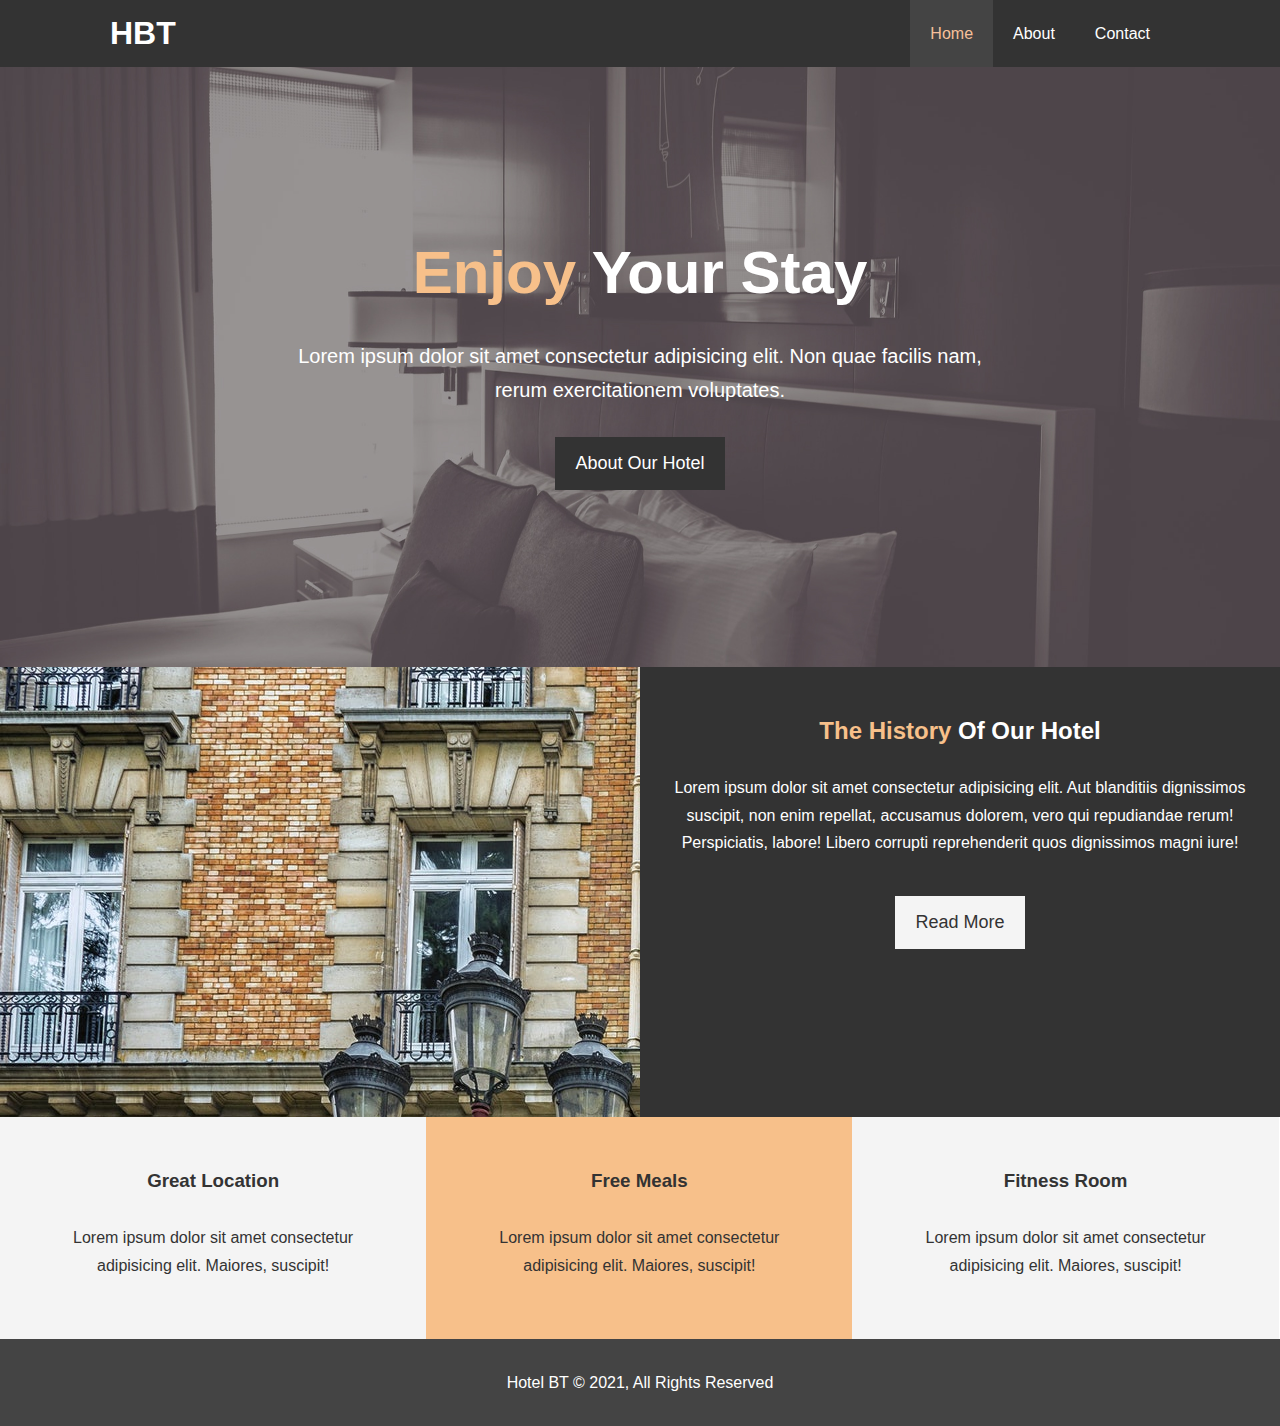
<file: index.html>
<!DOCTYPE html>
<html lang="en">
  <head>
    <meta charset="UTF-8" />
    <meta http-equiv="X-UA-Compatible" content="IE=edge" />
    <meta name="viewport" content="width=device-width, initial-scale=1.0" />
    <meta
      name="description"
      content="Welcome to the most extrarodinary hotel in Bangladesh"
    />
    <meta name="keywords" content="hotel, Bangladesh hotel" />
    <title>Hotel BT | Welcome</title>
    <link
      rel="stylesheet"
      href="https://use.fontawesome.com/releases/v5.15.3/css/all.css"
      integrity="sha384-SZXxX4whJ79/gErwcOYf+zWLeJdY/qpuqC4cAa9rOGUstPomtqpuNWT9wdPEn2fk"
      crossorigin="anonymous"
    />
    <link rel="stylesheet" href="css/style.css" />
    <link
      rel="stylesheet"
      media="screen and (max-width: 768px)"
      href="css/mobile.css"
    />
  </head>
  <body>
    <header>
      <nav id="navbar">
        <div class="container">
          <h1 class="logo"><a href="index.html">HBT</a></h1>
          <ul>
            <li><a class="current" href="index.html">Home</a></li>
            <li><a href="about.html">About</a></li>
            <li><a href="contact.html">Contact</a></li>
          </ul>
        </div>
      </nav>

      <div id="showcase">
        <div class="container">
          <div class="showcase-content">
            <h1><span class="text-primary">Enjoy</span> Your Stay</h1>
            <p class="lead">
              Lorem ipsum dolor sit amet consectetur adipisicing elit. Non quae
              facilis nam, rerum exercitationem voluptates.
            </p>
            <a class="btn" href="about.html">About Our Hotel</a>
          </div>
        </div>
      </div>
    </header>

    <section id="home-info" class="bg-dark">
      <div class="info-img"></div>
      <div class="info-content">
        <h2><span class="text-primary">The History</span> Of Our Hotel</h2>
        <p>
          Lorem ipsum dolor sit amet consectetur adipisicing elit. Aut
          blanditiis dignissimos suscipit, non enim repellat, accusamus dolorem,
          vero qui repudiandae rerum! Perspiciatis, labore! Libero corrupti
          reprehenderit quos dignissimos magni iure!
        </p>
        <a href="about.html" class="btn btn-light">Read More</a>
      </div>
    </section>

    <section id="features">
      <div class="box bg-light">
        <i class="fas fa-hotel fa-3x"></i>
        <h3>Great Location</h3>
        <p>
          Lorem ipsum dolor sit amet consectetur adipisicing elit. Maiores,
          suscipit!
        </p>
      </div>
      <div class="box bg-primary">
        <i class="fas fa-utensils fa-3x"></i>
        <h3>Free Meals</h3>
        <p>
          Lorem ipsum dolor sit amet consectetur adipisicing elit. Maiores,
          suscipit!
        </p>
      </div>
      <div class="box bg-light">
        <i class="fas fa-dumbbell fa-3x"></i>
        <h3>Fitness Room</h3>
        <p>
          Lorem ipsum dolor sit amet consectetur adipisicing elit. Maiores,
          suscipit!
        </p>
      </div>
    </section>

    <div class="clr"></div>

    <footer id="main-footer">
      <p>Hotel BT &copy; 2021, All Rights Reserved</p>
    </footer>
  </body>
</html>
</file>
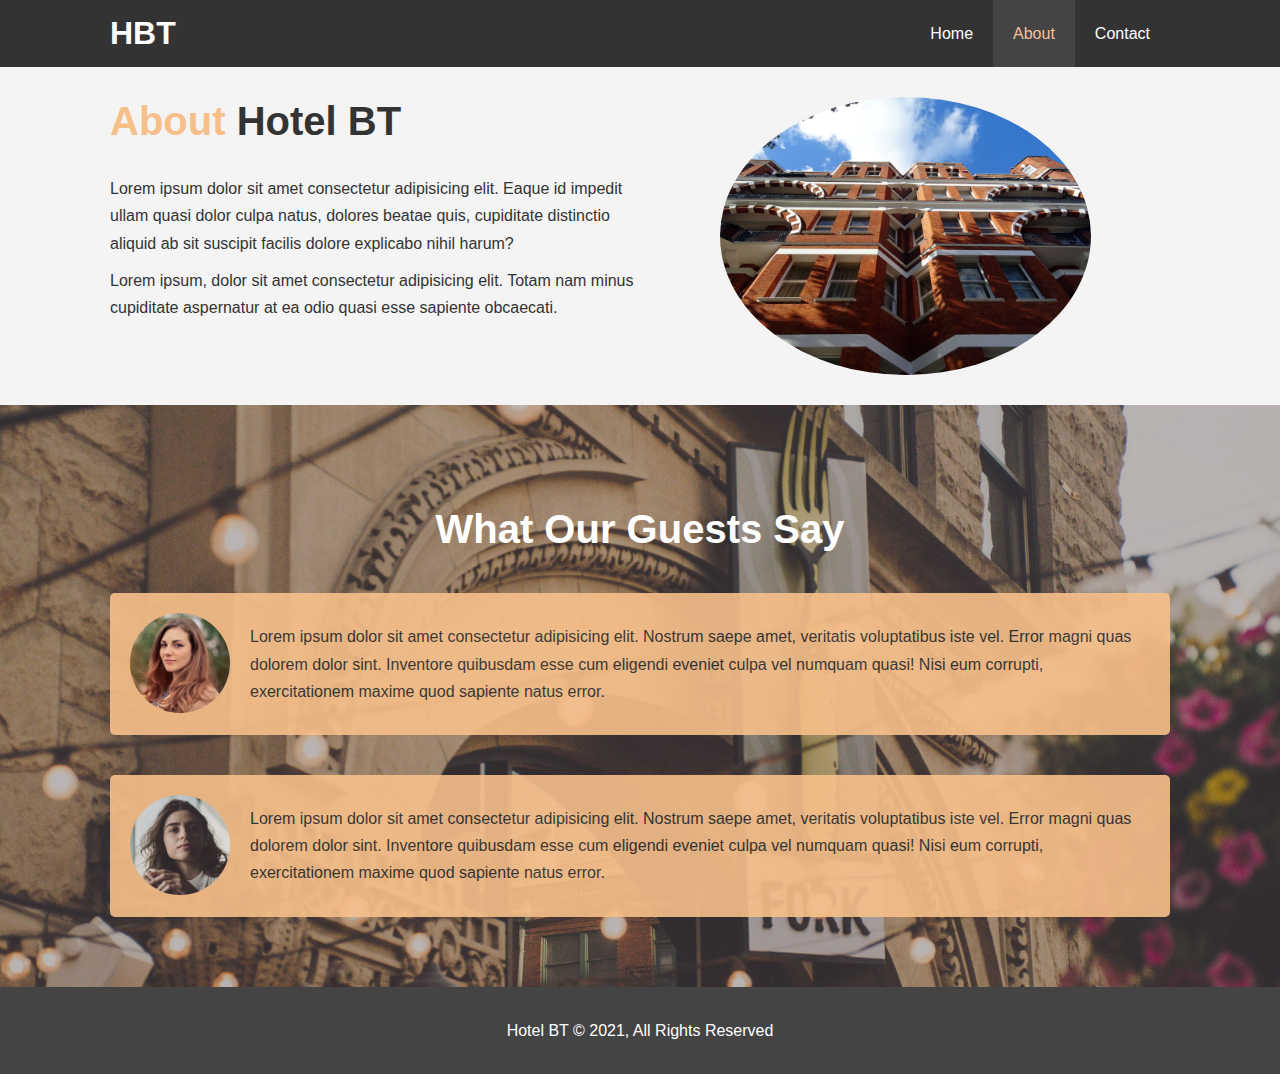
<file: about.html>
<!DOCTYPE html>
<html lang="en">
  <head>
    <meta charset="UTF-8" />
    <meta http-equiv="X-UA-Compatible" content="IE=edge" />
    <meta name="viewport" content="width=device-width, initial-scale=1.0" />
    <meta
      name="description"
      content="Welcome to the most extrarodinary hotel in Bangladesh"
    />
    <meta name="keywords" content="hotel, Bangladesh hotel" />
    <title>Hotel BT | About</title>
    <link rel="stylesheet" href="css/style.css" />
    <link
      rel="stylesheet"
      media="screen and (max-width: 768px)"
      href="css/mobile.css"
    />
  </head>
  <body>
    <header>
      <nav id="navbar">
        <div class="container">
          <h1 class="logo"><a href="index.html">HBT</a></h1>
          <ul>
            <li><a href="index.html">Home</a></li>
            <li><a class="current" href="about.html">About</a></li>
            <li><a href="contact.html">Contact</a></li>
          </ul>
        </div>
      </nav>
    </header>

    <section id="about-info" class="bg-light py-3">
      <div class="container">
        <div class="info-left">
          <h1 class="l-heading">
            <span class="text-primary">About</span> Hotel BT
          </h1>
          <p>
            Lorem ipsum dolor sit amet consectetur adipisicing elit. Eaque id
            impedit ullam quasi dolor culpa natus, dolores beatae quis,
            cupiditate distinctio aliquid ab sit suscipit facilis dolore
            explicabo nihil harum?
          </p>
          <p>
            Lorem ipsum, dolor sit amet consectetur adipisicing elit. Totam nam
            minus cupiditate aspernatur at ea odio quasi esse sapiente
            obcaecati.
          </p>
        </div>
        <div class="info-right">
          <img src="./img/photo-2.jpg" alt="hotel" />
        </div>
      </div>
    </section>

    <div class="clr"></div>

    <section id="testimonials" class="py-3">
      <div class="container">
        <h2 class="l-heading">What Our Guests Say</h2>
        <div class="testimonial bg-primary">
          <img src="./img/person-1.jpg" alt="Samantha" />
          <p>
            Lorem ipsum dolor sit amet consectetur adipisicing elit. Nostrum
            saepe amet, veritatis voluptatibus iste vel. Error magni quas
            dolorem dolor sint. Inventore quibusdam esse cum eligendi eveniet
            culpa vel numquam quasi! Nisi eum corrupti, exercitationem maxime
            quod sapiente natus error.
          </p>
        </div>

        <div class="testimonial bg-primary">
          <img src="./img/person-2.jpg" alt="Jenny" />
          <p>
            Lorem ipsum dolor sit amet consectetur adipisicing elit. Nostrum
            saepe amet, veritatis voluptatibus iste vel. Error magni quas
            dolorem dolor sint. Inventore quibusdam esse cum eligendi eveniet
            culpa vel numquam quasi! Nisi eum corrupti, exercitationem maxime
            quod sapiente natus error.
          </p>
        </div>
      </div>
    </section>

    <footer id="main-footer">
      <p>Hotel BT &copy; 2021, All Rights Reserved</p>
    </footer>
  </body>
</html>
</file>
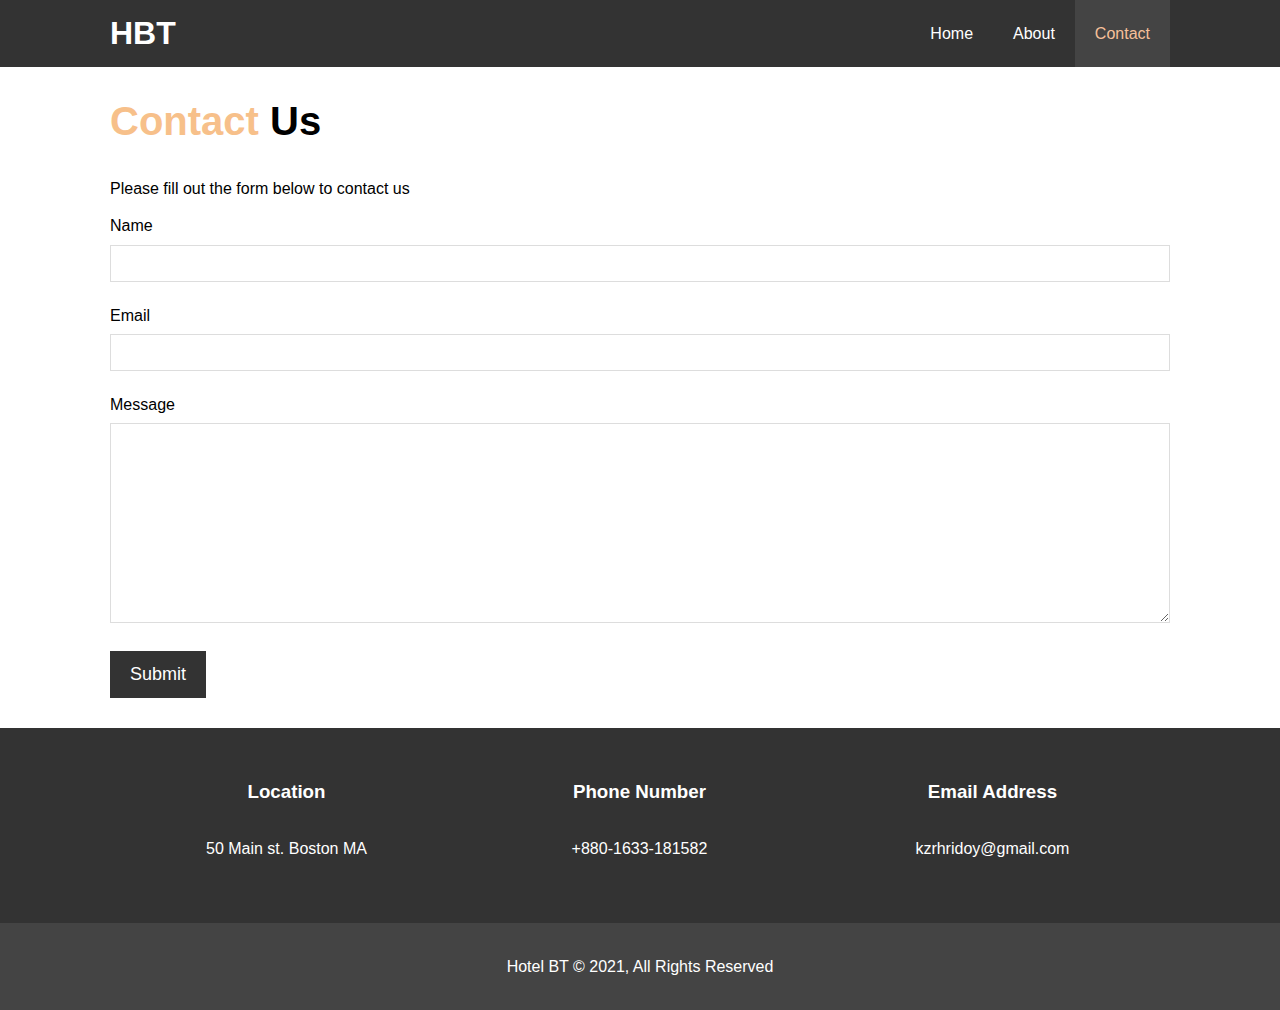
<file: contact.html>
<!DOCTYPE html>
<html lang="en">
  <head>
    <meta charset="UTF-8" />
    <meta http-equiv="X-UA-Compatible" content="IE=edge" />
    <meta name="viewport" content="width=device-width, initial-scale=1.0" />
    <meta
      name="description"
      content="Welcome to the most extrarodinary hotel in Bangladesh"
    />
    <meta name="keywords" content="hotel, Bangladesh hotel" />
    <title>Hotel BT | Contact</title>
    <link
      rel="stylesheet"
      href="https://use.fontawesome.com/releases/v5.15.3/css/all.css"
      integrity="sha384-SZXxX4whJ79/gErwcOYf+zWLeJdY/qpuqC4cAa9rOGUstPomtqpuNWT9wdPEn2fk"
      crossorigin="anonymous"
    />
    <link rel="stylesheet" href="css/style.css" />
    <link
      rel="stylesheet"
      media="screen and (max-width: 768px)"
      href="css/mobile.css"
    />
  </head>
  <body>
    <header>
      <nav id="navbar">
        <div class="container">
          <h1 class="logo"><a href="index.html">HBT</a></h1>
          <ul>
            <li><a href="index.html">Home</a></li>
            <li><a href="about.html">About</a></li>
            <li><a class="current" href="contact.html">Contact</a></li>
          </ul>
        </div>
      </nav>
    </header>

    <section id="contact-form" class="py-3">
      <div class="container">
        <h1 class="l-heading"><span class="text-primary">Contact</span> Us</h1>
        <p>Please fill out the form below to contact us</p>
        <form action="process.php">
          <div class="form-group">
            <label for="name">Name</label>
            <input type="text" name="name" id="name" />
          </div>
          <div class="form-group">
            <label for="email">Email</label>
            <input type="email" name="email" id="email" />
          </div>
          <div class="form-group">
            <label for="message">Message</label>
            <textarea name="message" id="message"></textarea>
          </div>
          <button type="submit" class="btn">Submit</button>
        </form>
      </div>
    </section>

    <section id="contact-info" class="bg-dark">
      <div class="container">
        <div class="box">
          <i class="fas fa-hotel fa-3x"></i>
          <h3>Location</h3>
          <p>50 Main st. Boston MA</p>
        </div>
        <div class="box">
          <i class="fas fa-phone fa-3x"></i>
          <h3>Phone Number</h3>
          <p>+880-1633-181582</p>
        </div>
        <div class="box">
          <i class="fas fa-envelope fa-3x"></i>
          <h3>Email Address</h3>
          <p>kzrhridoy@gmail.com</p>
        </div>
      </div>
    </section>

    <footer id="main-footer">
      <p>Hotel BT &copy; 2021, All Rights Reserved</p>
    </footer>
  </body>
</html>
</file>
<file: css/mobile.css>
#navbar .logo {
  float: none;
  text-align: center;
}

#navbar ul,
#navbar ul li {
  float: none;
}

#navbar ul li a {
  padding: 5px;
  border-bottom: 1px dotted #444;
}

/* Showcase */
#showcase {
  height: 100%;
}

#showcase .showcase-content {
  padding: 70px;
  padding-bottom: 30px;
}

/* Home Info */
#home-info .info-img {
  display: none;
}

#home-info .info-content {
  float: none;
  width: 100%;
}

/* Boxes */
.box {
  float: none;
  width: 100%;
}

/* About */
#about-info .info-right,
#about-info .info-left {
  float: none;
  width: 100%;
}

#about-info .info-right {
  margin-top: 30px;
}

.l-heading {
  text-align: center;
}

/* Contact */
#contact-info .box {
  border-bottom: 1px dotted #444;
}
</file>
<file: css/style.css>
/* Reset */
* {
  padding: 0;
  margin: 0;
  box-sizing: border-box;
}

/* Main Styling */
html,
body {
  font-family: "Segoe UI", Tahoma, Geneva, Verdana, sans-serif;
  line-height: 1.7em;
}

a {
  color: #333;
  text-decoration: none;
}

h1,
h2,
h3 {
  padding-bottom: 20px;
}

p {
  margin: 10px 0;
}

/* Utilities */
.container {
  margin: auto;
  max-width: 1100px;
  overflow: auto;
  padding: 0 20px;
}

.text-primary {
  color: #f7c08a;
}

.lead {
  font-size: 20px;
}

.btn {
  display: inline-block;
  font-size: 18px;
  color: #fff;
  background: #333;
  padding: 13px 20px;
  border: none;
  cursor: pointer;
}

.btn:hover {
  background: #f7c08a;
  color: #333;
}

.btn-light {
  background: #f4f4f4;
  color: #333;
}

.bg-dark {
  background: #333;
  color: #fff;
}

.bg-light {
  background: #f4f4f4;
  color: #333;
}

.bg-primary {
  background: #f7c08a;
  color: #333;
}

.clr {
  clear: both;
}

.l-heading {
  font-size: 40px;
  line-height: 1.2;
}

/* Padding */
.py-1 {
  padding: 10px 0;
}
.py-2 {
  padding: 20px 0;
}
.py-3 {
  padding: 30px 0;
}

/* Navbar */
#navbar {
  background: #333;
  color: #fff;
  overflow: auto;
}

#navbar a {
  color: #fff;
}

#navbar .logo {
  float: left;
  padding-top: 20px;
}

#navbar ul {
  list-style: none;
  float: right;
}

#navbar ul li {
  float: left;
}

#navbar ul li a {
  display: block;
  padding: 20px;
  text-align: center;
}

#navbar ul li a:hover,
#navbar ul li a.current {
  background: #444;
  color: #f7c09a;
}

/* Showcase */
#showcase {
  background: url(../img/showcase.jpg) no-repeat center center/cover;
  height: 600px;
}

#showcase .showcase-content {
  color: #fff;
  text-align: center;
  padding: 170px;
}

#showcase .showcase-content h1 {
  font-size: 60px;
  line-height: 1.2em;
}

#showcase .showcase-content p {
  padding-bottom: 20px;
  line-height: 1.7em;
}

/* Home Info */
#home-info {
  height: 450px;
}

#home-info .info-img {
  float: left;
  width: 50%;
  background: url(../img/photo-1.jpg) no-repeat;
  min-height: 100%;
}

#home-info .info-content {
  float: right;
  width: 50%;
  height: 100%;
  text-align: center;
  padding: 50px 30px;
  overflow: hidden;
}

#home-info .info-content p {
  padding-bottom: 30px;
}

/* Features */
.box {
  float: left;
  width: 33.3%;
  padding: 50px;
  text-align: center;
}

.box i {
  margin-bottom: 10px;
}

/* About Info */
#about-info .info-right {
  float: right;
  width: 50%;
  min-height: 100%;
}

#about-info .info-right img {
  display: block;
  margin: auto;
  width: 70%;
  border-radius: 50%;
}

#about-info .info-left {
  float: left;
  width: 50%;
  min-height: 100%;
}

/* Testimonials */
#testimonials {
  height: 100%;
  background: url(../img/test-bg.jpg) no-repeat center center/cover;
  padding-top: 100px;
}

#testimonials h2 {
  color: #fff;
  text-align: center;
  padding-bottom: 40px;
}

#testimonials .testimonial {
  padding: 20px;
  margin-bottom: 40px;
  border-radius: 5px;
  opacity: 0.9;
}

#testimonials .testimonial img {
  width: 100px;
  float: left;
  margin-right: 20px;
  border-radius: 50%;
}

/* Conatct Form */
#contact-form .form-group {
  margin-bottom: 20px;
}

#contact-form label {
  display: block;
  margin-bottom: 5px;
}

#contact-form input,
#contact-form textarea {
  width: 100%;
  padding: 10px;
  border: 1px solid #ddd;
}

#contact-form textarea {
  height: 200px;
}

#contact-form input:focus,
#contact-form textarea:focus {
  outline: none;
  border-color: #f7c08a;
}

/* Footer */
#main-footer {
  text-align: center;
  background: #444;
  color: #fff;
  padding: 20px;
}
</file>
